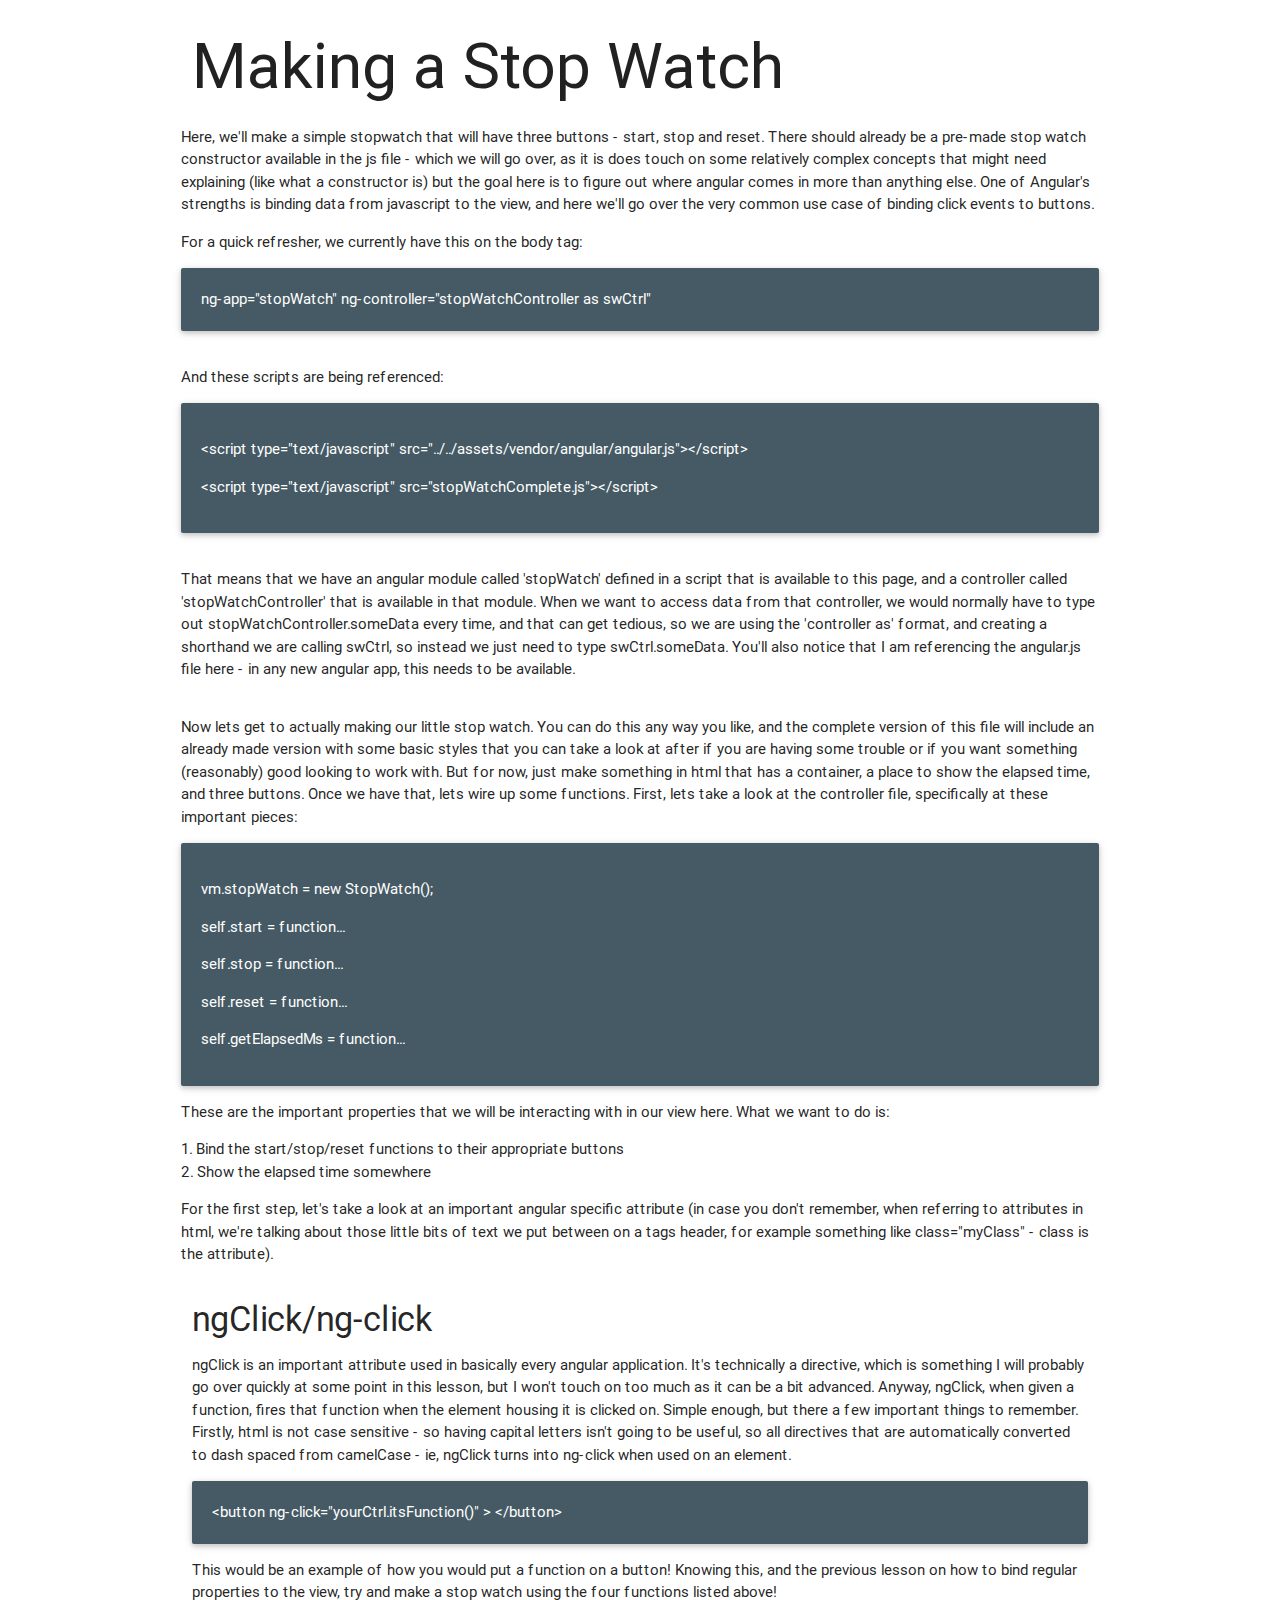
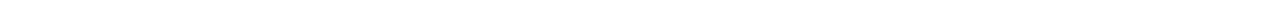
<file: 2-stopWatch/stopWatch.html>
<!DOCTYPE html>
<html lang="en">
<head>
  <meta charset="UTF-8">
  <title>Stop Watch: Completed</title>
  <link rel="stylesheet" href="../assets/vendor/materialize/dist/css/materialize.min.css"/>
</head>
<body ng-app="stopWatch" ng-controller="stopWatchController as swCtrl" class="container">

<h1>Making a Stop Watch</h1>

<div class="row">
  <p>
    Here, we'll make a simple stopwatch that will have three buttons - start, stop and reset.
    There should already be a pre-made stop watch constructor available in the js file - which we will go over,
    as it is does touch on some relatively complex concepts that might need explaining (like what a constructor is)
    but the goal here is to figure out where angular comes in more than anything else. One of Angular's strengths
    is binding data from javascript to the view, and here we'll go over the very common use case of binding click events
    to buttons.
  </p>

  <p>
    For a quick refresher, we currently have this on the body tag:
  </p>

  <div class="card-panel hoverable blue-grey darken-2 white-text">
    ng-app="stopWatch" ng-controller="stopWatchController as swCtrl"
  </div>
</div>


<div class="row">
  <p>
    And these scripts are being referenced:
  </p>

  <div class="card-panel hoverable blue-grey darken-2 white-text">
    <p>&lt;script type="text/javascript" src="../../assets/vendor/angular/angular.js"&gt;&lt;/script&gt;</p>

    <p>&lt;script type="text/javascript" src="stopWatchComplete.js"&gt;&lt;/script&gt;</p>
  </div>
</div>


<div class="row">
  <p>
    That means that we have an angular module called 'stopWatch' defined in a script that is available to this page,
    and a controller called 'stopWatchController' that is available in that module. When we want to access data from
    that controller, we would normally have to type out stopWatchController.someData every time, and that can get
    tedious, so we are using the 'controller as' format, and creating a shorthand we are calling swCtrl, so instead
    we just need to type swCtrl.someData. You'll also notice that I am referencing the angular.js file here - in any
    new angular app, this needs to be available.
  </p>
</div>

<div class="row">
  <p>
    Now lets get to actually making our little stop watch. You can do this any way you like, and the complete version
    of this file will include an already made version with some basic styles that you can take a look at after if you
    are having some trouble or if you want something (reasonably) good looking to work with. But for now, just make
    something in html that has a container, a place to show the elapsed time, and three buttons. Once we have that, lets
    wire up some functions. First, lets take a look at the controller file, specifically at these important pieces:
  </p>

  <div class="card-panel hoverable blue-grey darken-2 white-text">
    <p>vm.stopWatch = new StopWatch();</p>

    <p>self.start = function...</p>

    <p>self.stop = function...</p>

    <p>self.reset = function...</p>

    <p>self.getElapsedMs = function...</p>
  </div>
  <p>These are the important properties that we will be interacting with in our view here. What we want to do is:</p>
  <ul>
    <li>1. Bind the start/stop/reset functions to their appropriate buttons</li>
    <li>2. Show the elapsed time somewhere</li>
  </ul>

  <p>
    For the first step, let's take a look at an important angular specific attribute (in case you don't remember,
    when referring to attributes in html, we're talking about those little bits of text we put between on a tags header,
    for example something like class="myClass" - class is the attribute).
  </p>
</div>

<div>
  <h4>ngClick/ng-click</h4>

  <p>
    ngClick is an important attribute used in basically every angular application. It's technically a directive,
    which is something I will probably go over quickly at some point in this lesson, but I won't touch on too much
    as it can be a bit advanced. Anyway, ngClick, when given a function, fires that function when the element housing it
    is clicked on. Simple enough, but there a few important things to remember. Firstly, html is not case sensitive - so
    having capital letters isn't going to be useful, so all directives that are automatically converted to dash spaced
    from camelCase - ie, ngClick turns into ng-click when used on an element.
  </p>

  <div class="card-panel hoverable blue-grey darken-2 white-text">
    &lt;button ng-click="yourCtrl.itsFunction()" &gt; &lt;/button&gt;
  </div>

  <p>
    This would be an example of how you would put a function on a button! Knowing this, and the previous lesson
    on how to bind regular properties to the view, try and make a stop watch using the four functions listed above!
  </p>
</div>

<!--Try here!-->

<script type="text/javascript" src="../../assets/vendor/angular/angular.js"></script>
<script type="text/javascript" src="stopWatch.js"></script>
</body>
</html>
</file>
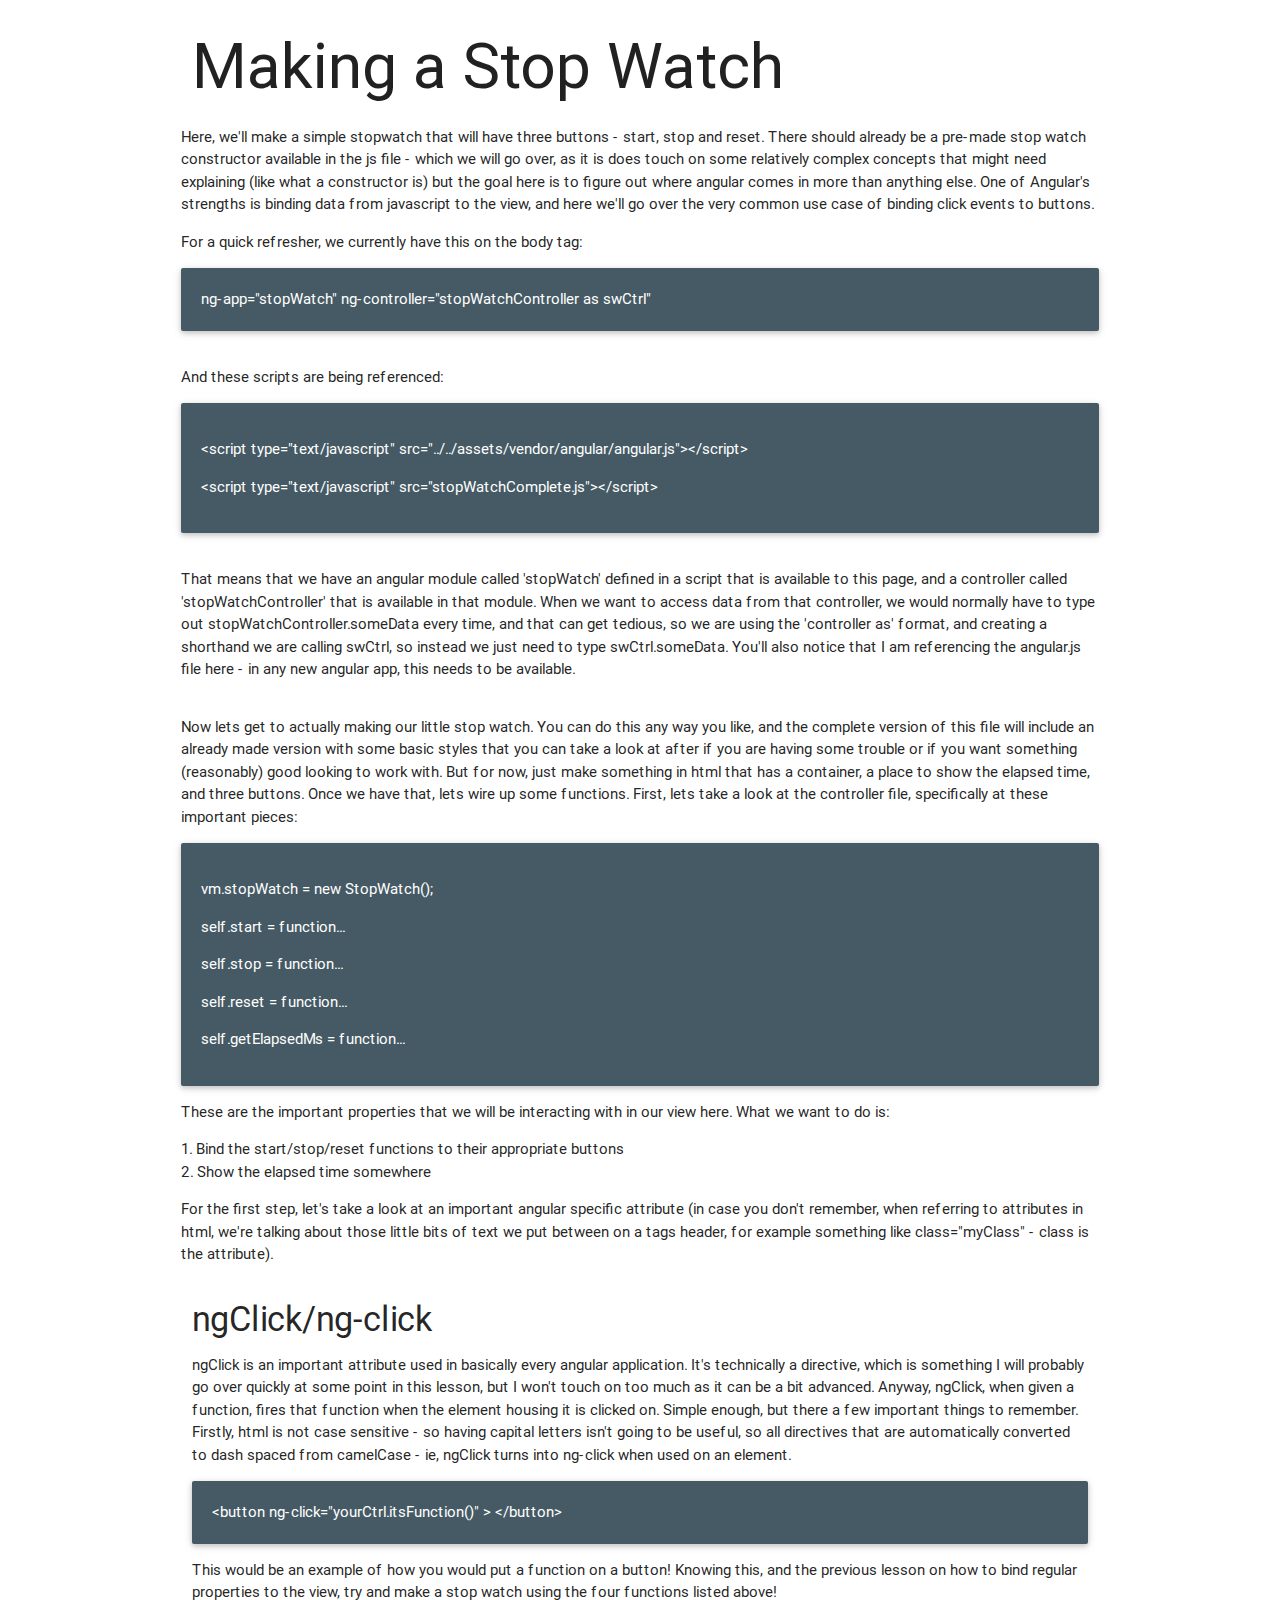
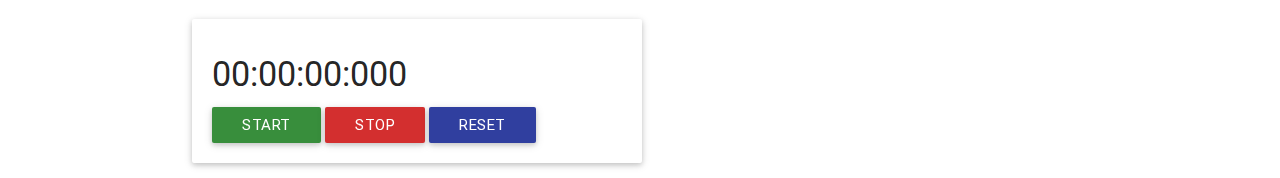
<file: 2-stopWatch/stopWatchComplete/stopWatchComplete.html>
<!DOCTYPE html>
<html lang="en">
<head>
  <meta charset="UTF-8">
  <title>Stop Watch: Completed</title>
  <link rel="stylesheet" href="../../assets/vendor/materialize/dist/css/materialize.min.css"/>
</head>
<body ng-app="stopWatch" ng-controller="stopWatchController as swCtrl" class="container">

<h1>Making a Stop Watch</h1>

<div class="row">
  <p>
    Here, we'll make a simple stopwatch that will have three buttons - start, stop and reset.
    There should already be a pre-made stop watch constructor available in the js file - which we will go over,
    as it is does touch on some relatively complex concepts that might need explaining (like what a constructor is)
    but the goal here is to figure out where angular comes in more than anything else. One of Angular's strengths
    is binding data from javascript to the view, and here we'll go over the very common use case of binding click events
    to buttons.
  </p>

  <p>
    For a quick refresher, we currently have this on the body tag:
  </p>

  <div class="card-panel hoverable blue-grey darken-2 white-text">
    ng-app="stopWatch" ng-controller="stopWatchController as swCtrl"
  </div>
</div>


<div class="row">
  <p>
    And these scripts are being referenced:
  </p>

  <div class="card-panel hoverable blue-grey darken-2 white-text">
    <p>&lt;script type="text/javascript" src="../../assets/vendor/angular/angular.js"&gt;&lt;/script&gt;</p>

    <p>&lt;script type="text/javascript" src="stopWatchComplete.js"&gt;&lt;/script&gt;</p>
  </div>
</div>


<div class="row">
  <p>
    That means that we have an angular module called 'stopWatch' defined in a script that is available to this page,
    and a controller called 'stopWatchController' that is available in that module. When we want to access data from
    that controller, we would normally have to type out stopWatchController.someData every time, and that can get
    tedious, so we are using the 'controller as' format, and creating a shorthand we are calling swCtrl, so instead
    we just need to type swCtrl.someData. You'll also notice that I am referencing the angular.js file here - in any
    new angular app, this needs to be available.
  </p>
</div>

<div class="row">
  <p>
    Now lets get to actually making our little stop watch. You can do this any way you like, and the complete version
    of this file will include an already made version with some basic styles that you can take a look at after if you
    are having some trouble or if you want something (reasonably) good looking to work with. But for now, just make
    something in html that has a container, a place to show the elapsed time, and three buttons. Once we have that, lets
    wire up some functions. First, lets take a look at the controller file, specifically at these important pieces:
  </p>

  <div class="card-panel hoverable blue-grey darken-2 white-text">
    <p>vm.stopWatch = new StopWatch();</p>

    <p>self.start = function...</p>

    <p>self.stop = function...</p>

    <p>self.reset = function...</p>

    <p>self.getElapsedMs = function...</p>
  </div>
  <p>These are the important properties that we will be interacting with in our view here. What we want to do is:</p>
  <ul>
    <li>1. Bind the start/stop/reset functions to their appropriate buttons</li>
    <li>2. Show the elapsed time somewhere</li>
  </ul>

  <p>
    For the first step, let's take a look at an important angular specific attribute (in case you don't remember,
    when referring to attributes in html, we're talking about those little bits of text we put between on a tags header,
    for example something like class="myClass" - class is the attribute).
  </p>
</div>

<div>
  <h4>ngClick/ng-click</h4>

  <p>
    ngClick is an important attribute used in basically every angular application. It's technically a directive,
    which is something I will probably go over quickly at some point in this lesson, but I won't touch on too much
    as it can be a bit advanced. Anyway, ngClick, when given a function, fires that function when the element housing it
    is clicked on. Simple enough, but there a few important things to remember. Firstly, html is not case sensitive - so
    having capital letters isn't going to be useful, so all directives that are automatically converted to dash spaced
    from camelCase - ie, ngClick turns into ng-click when used on an element.
  </p>

  <div class="card-panel hoverable blue-grey darken-2 white-text">
    &lt;button ng-click="yourCtrl.itsFunction()" &gt; &lt;/button&gt;
  </div>

  <p>
    This would be an example of how you would put a function on a button! Knowing this, and the previous lesson
    on how to bind regular properties to the view, try and make a stop watch using the four functions listed above!
  </p>
</div>

<div class="card-panel stop-watch" style="width: 450px;">
  <h4 class="timer">{{swCtrl.stopWatch.getElapsedMs()}}</h4>
  <button class="start btn waves-effect waves-light green darken-2" ng-click="swCtrl.stopWatch.start()">Start</button>
  <button class="stop btn waves-effect waves-light red darken-2" ng-click="swCtrl.stopWatch.stop()">Stop</button>
  <button class="reset btn waves-effect waves-light indigo darken-2" ng-click="swCtrl.stopWatch.reset()">Reset</button>
</div>

<script type="text/javascript" src="../../assets/vendor/angular/angular.js"></script>
<script type="text/javascript" src="stopWatchComplete.js"></script>
</body>
</html>
</file>
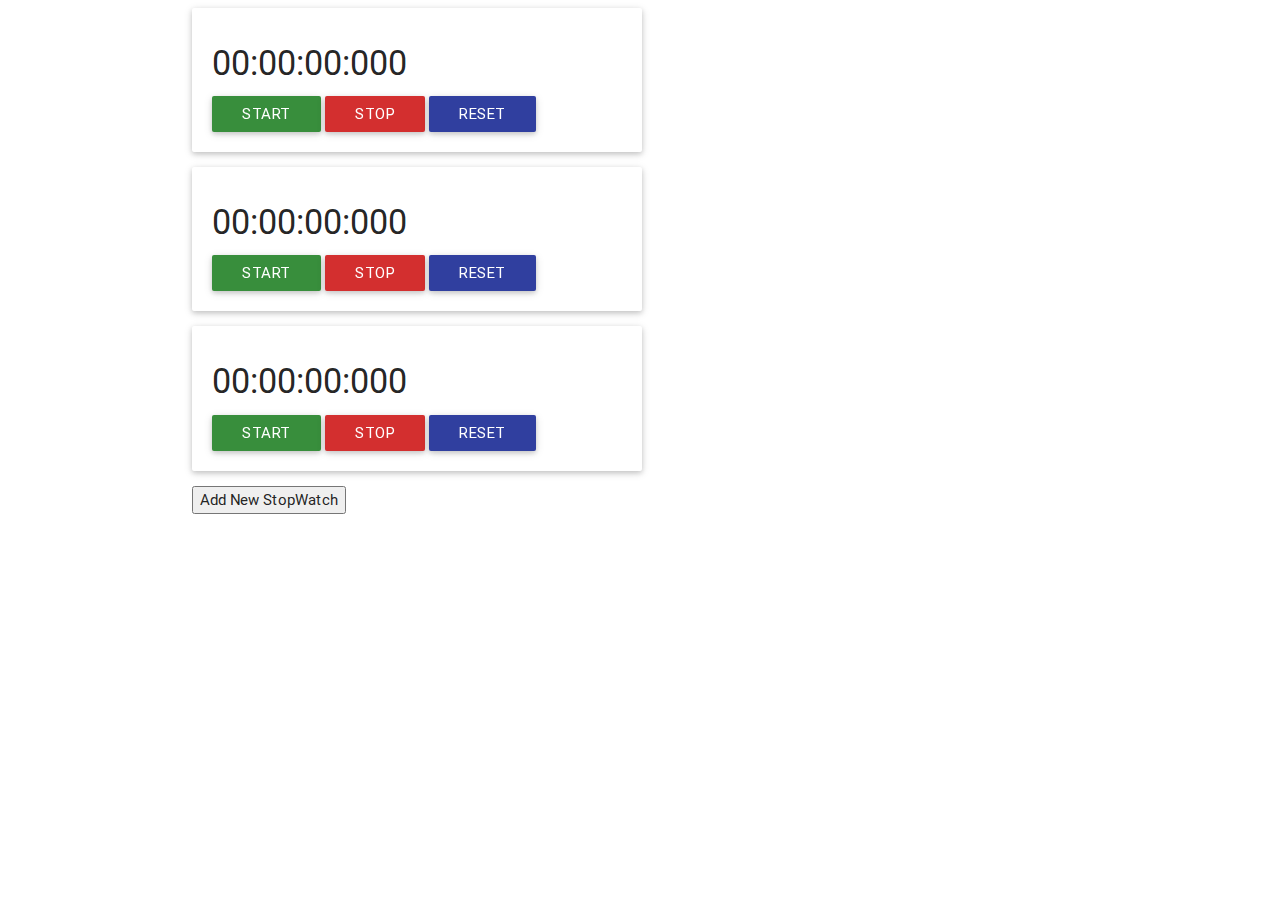
<file: 3-stopWatchList/stopWatchListComplete/stopWatchListComplete.html>
<!DOCTYPE html>
<html lang="en">
<head>
  <meta charset="UTF-8">
  <title>Stop Watch List</title>
  <link rel="stylesheet" href="../../assets/vendor/materialize/dist/css/materialize.min.css"/>
</head>
<body ng-app="stopWatchListComplete" ng-controller="stopWatchListController as swListCtrl" class="container">


<div class="card-panel stop-watch"
     style="width: 450px;"
     ng-repeat="stopWatch in swListCtrl.stopWatchList">
  <h4 class="timer">{{stopWatch.getElapsedMs()}}</h4>
  <button class="start btn waves-effect waves-light green darken-2" ng-click="stopWatch.start()">Start</button>
  <button class="stop btn waves-effect waves-light red darken-2" ng-click="stopWatch.stop()">Stop</button>
  <button class="reset btn waves-effect waves-light indigo darken-2" ng-click="stopWatch.reset()">Reset</button>
</div>


<button ng-click="swListCtrl.createNewStopWatch(swListCtrl.stopWatchList)">Add New StopWatch</button>

<script type="text/javascript" src="../../assets/vendor/angular/angular.js"></script>
<script type="text/javascript" src="stopWatchListComplete.js"></script>
</body>
</html>
</file>
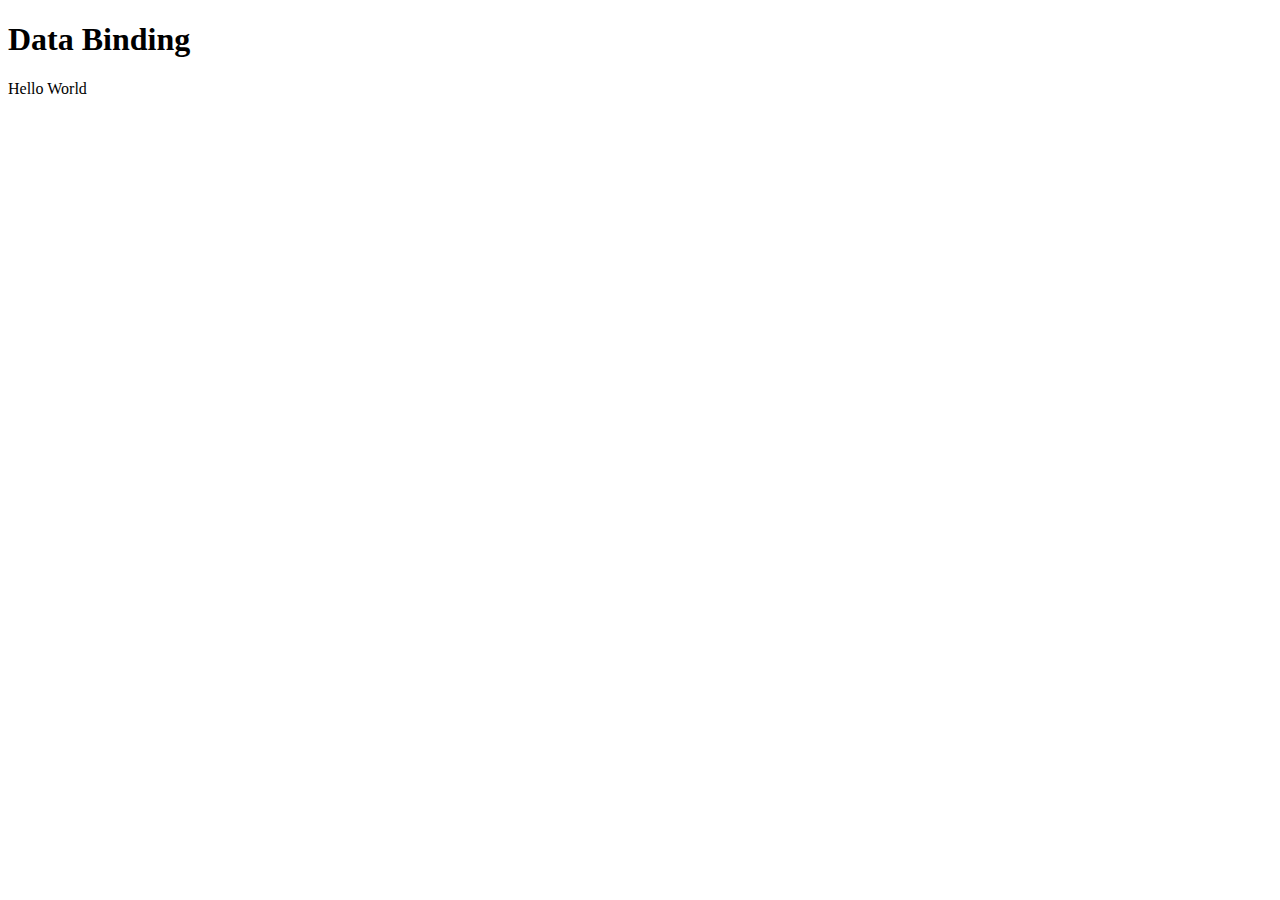
<file: DataBinding/dataBindingComplete/dataBinding.html>
<!DOCTYPE html>
<html lang="en">
<head>
  <meta charset="UTF-8">
  <title>Data Binding</title>
</head>
<body ng-app="dataBinding" ng-controller="dataBindingController as db">

<h1>Data Binding</h1>

{{db.helloWorld}}


<script type="text/javascript" src="../../assets/vendor/angular/angular.js"></script>
<script type="text/javascript" src="dataBinding.js"></script>
</body>
</html>
</file>
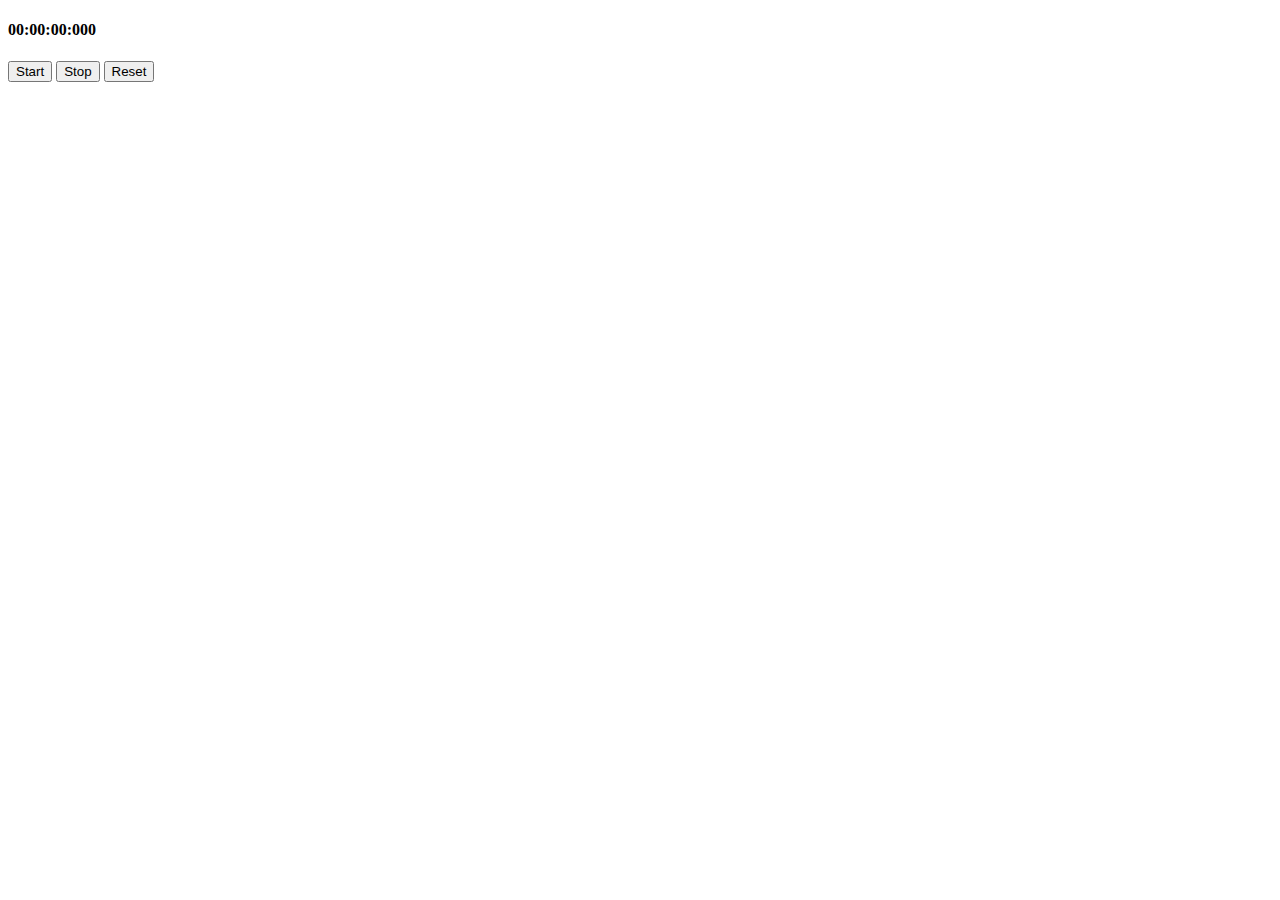
<file: stopWatch/stopWatchComplete/stopWatchComplete.html>
<!DOCTYPE html>
<html lang="en">
<head>
  <meta charset="UTF-8">
  <title>Stop Watch: Completed</title>
</head>
<body ng-app="stopWatchComplete" ng-controller="stopWatchController as sw">

<div class="stop-watch">
  <h4 class="timer">{{sw.stopWatch.getElapsedMs()}}</h4>
  <button class="start" ng-click="sw.stopWatch.start()">Start</button>
  <button class="stop" ng-click="sw.stopWatch.stop()">Stop</button>
  <button class="reset" ng-click="sw.stopWatch.reset()">Reset</button>
</div>

<script type="text/javascript" src="../../assets/vendor/angular/angular.js"></script>
<script type="text/javascript" src="../../stopWatch/stopWatchComplete/stopWatchComplete.js"></script>
</body>
</html>
</file>
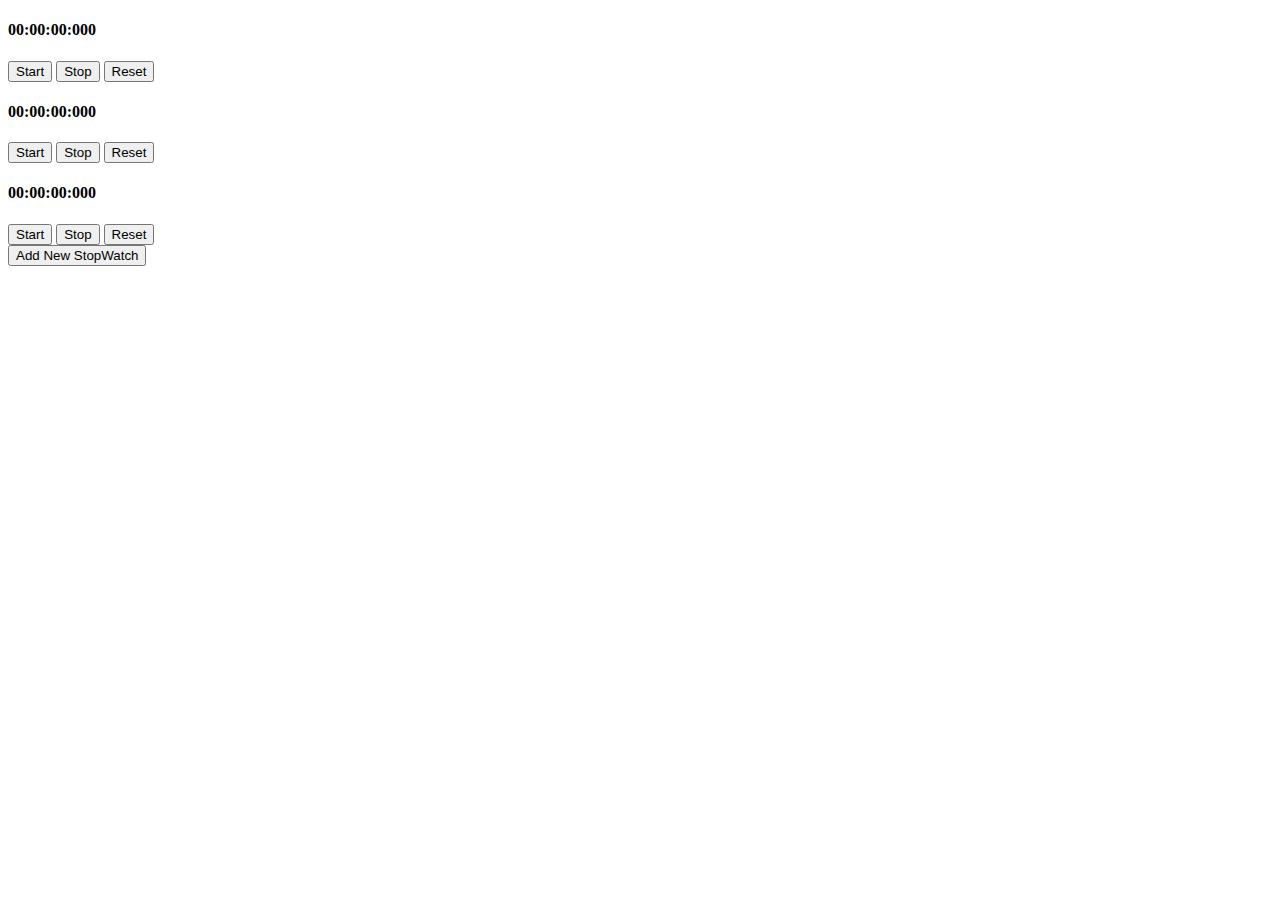
<file: stopWatchList/stopWatchListComplete/stopWatchListComplete.html>
<!DOCTYPE html>
<html lang="en">
<head>
  <meta charset="UTF-8">
  <title>Stop Watch List</title>
</head>
<body ng-app="stopWatchListComplete" ng-controller="stopWatchListController as swListCtrl">


<div ng-repeat="stopWatch in swListCtrl.stopWatchList">
  <div class="stop-watch">
    <h4 class="timer">{{stopWatch.getElapsedMs()}}</h4>
    <button class="start" ng-click="stopWatch.start()">Start</button>
    <button class="stop" ng-click="stopWatch.stop()">Stop</button>
    <button class="reset" ng-click="stopWatch.reset()">Reset</button>
  </div>
</div>


<button ng-click="swListCtrl.createNewStopWatch(swListCtrl.stopWatchList)">Add New StopWatch</button>

<script type="text/javascript" src="../../assets/vendor/angular/angular.js"></script>
<script type="text/javascript" src="../../stopWatchList/stopWatchListComplete/stopWatchListComplete.js"></script>
</body>
</html>
</file>
